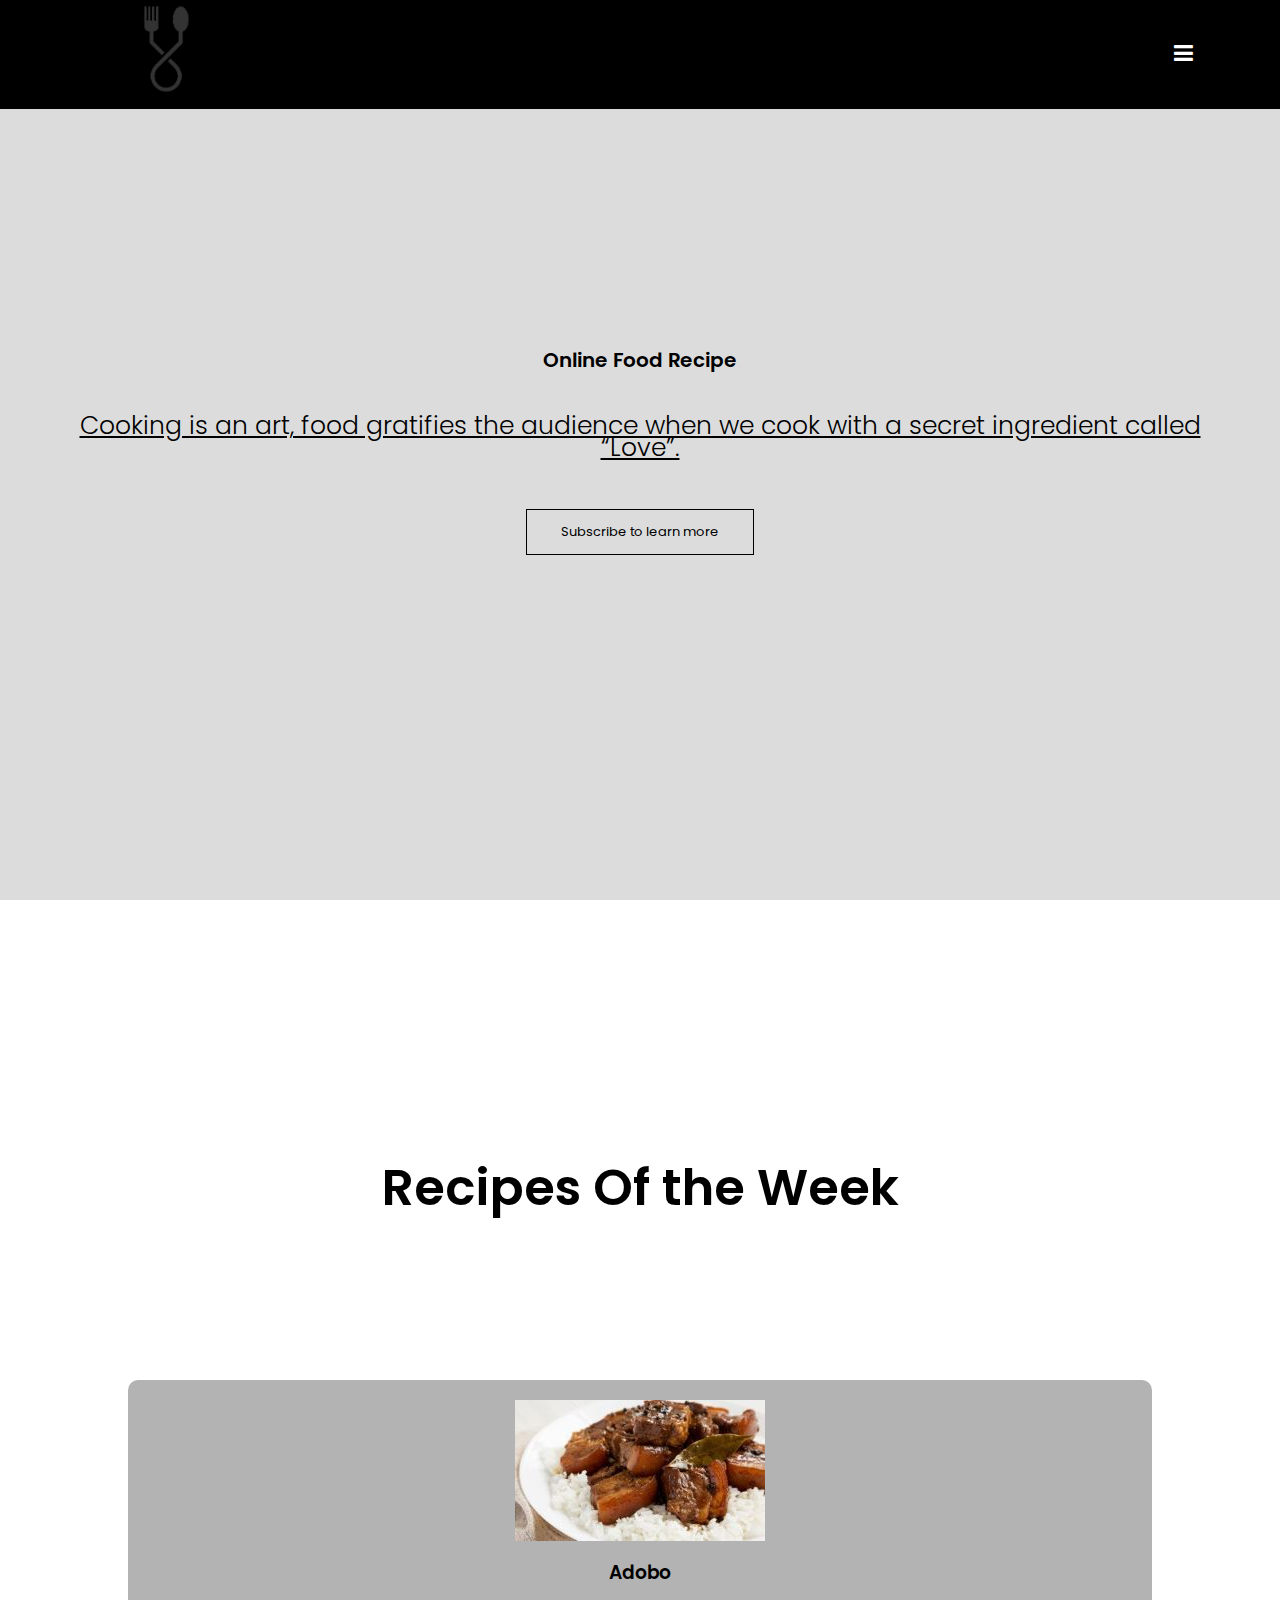
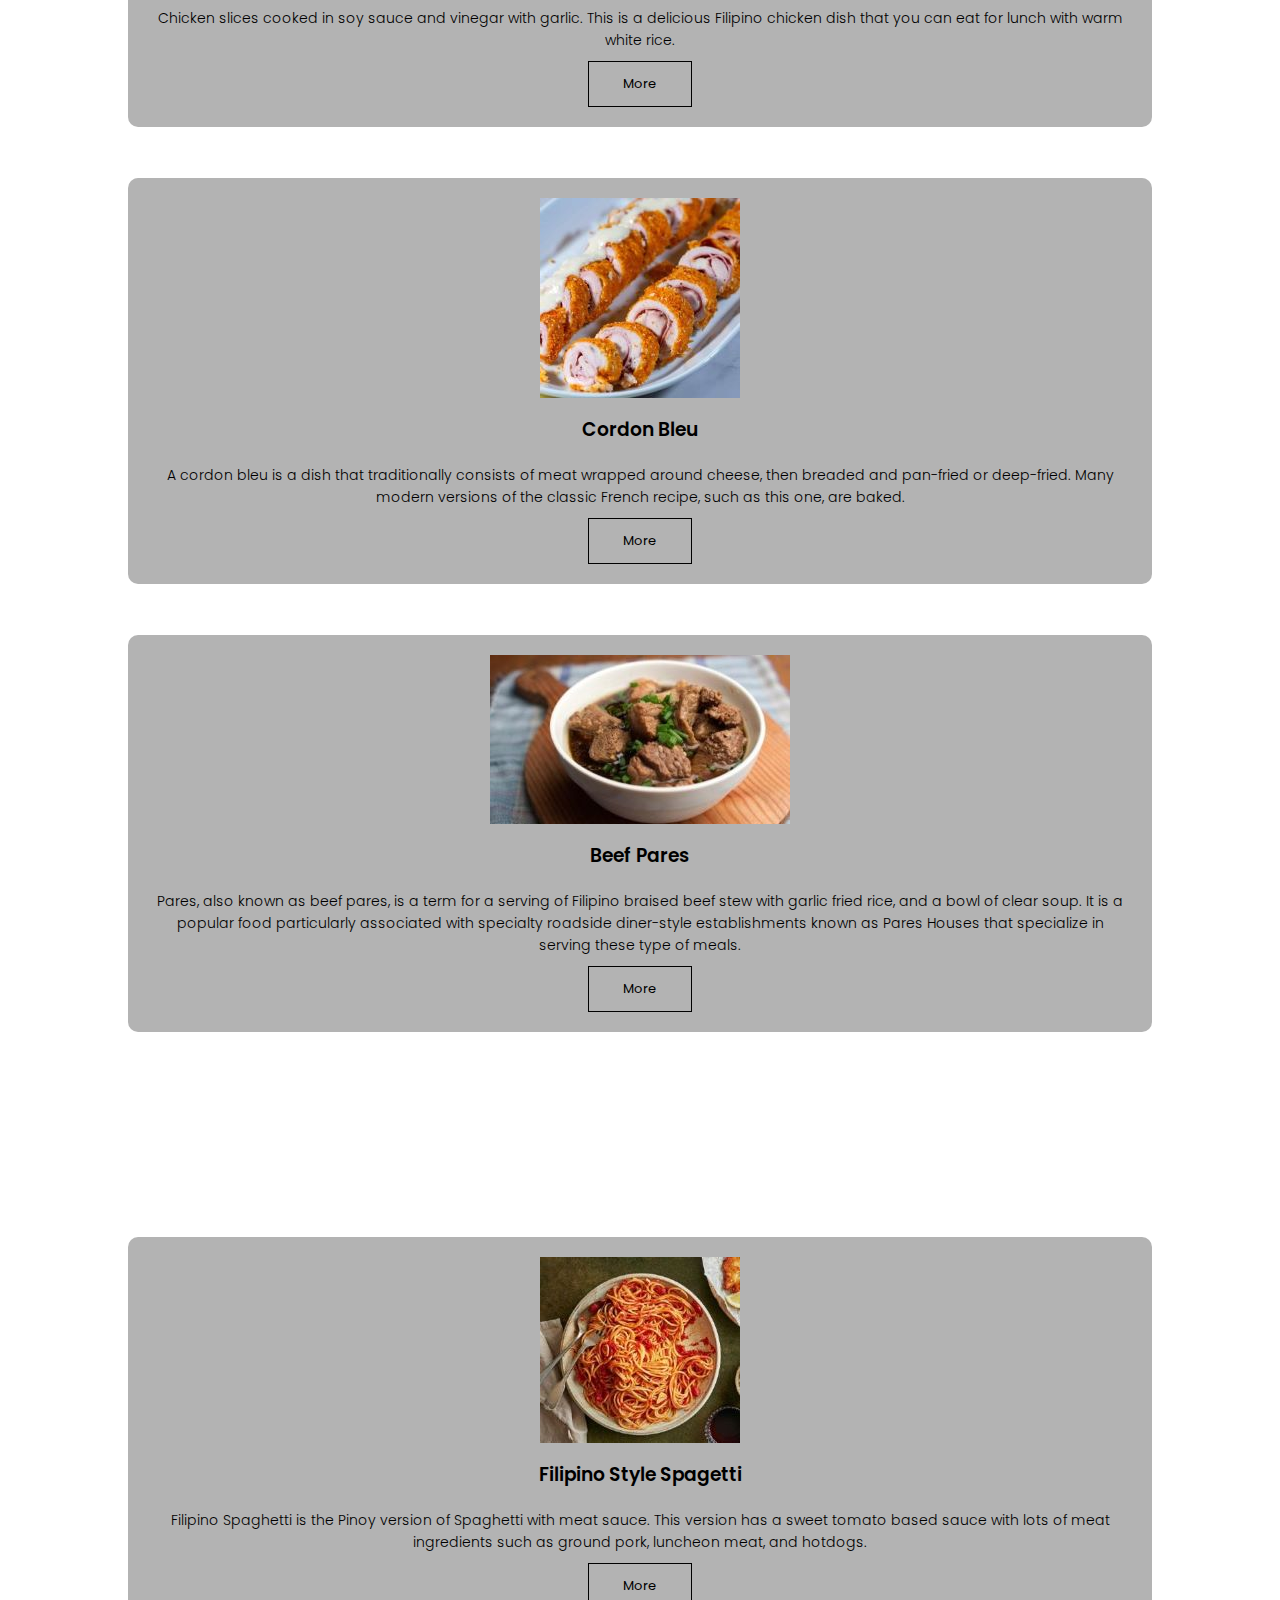
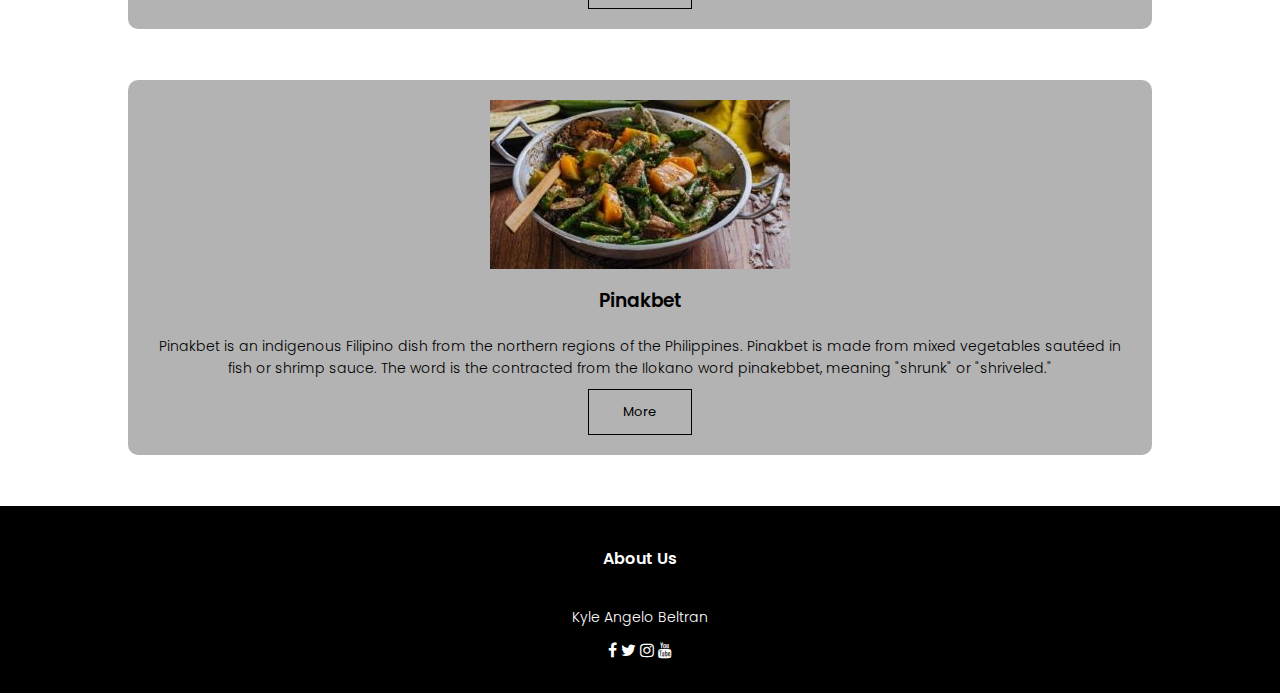
<file: index.html>
<!DOCTYPE html>
<html lang="en">
<head>
   
    <meta name="viewport" content="width=device-width, initial-scale=1.0">
    <title>Kyle Cook Book</title>
    <link rel="stylesheet" href="styles.css">
    <link rel="preconnect" href="https://fonts.googleapis.com">
    <link rel="preconnect" href="https://fonts.gstatic.com" crossorigin>
    <link href="https://fonts.googleapis.com/css2?family=Poppins:wght@300&display=swap" rel="stylesheet">
    <link rel="stylesheet" href="https://stackpath.bootstrapcdn.com/font-awesome/4.7.0/css/font-awesome.min.css">
</head>
<body>
    <section class="header">
        <nav>
            <a href="index.html"><img src="recipelogo.png" alt=""></a>
            <div class="nav-links" id="navLinks">
                <i class="fa fa-times" onclick="hideMenu()"></i>

                <ul>
                    <li><a href="#">Home</a></li>
                    <li><a href="#">About</a></li>
                    <li><a href="#">Categories</a></li>
                    <li><a href="#">Contact</a></li>
                </ul>                
            </div>
            <i class="fa fa-bars" onclick="showMenu()"></i>

        </nav>
        <div class="text-box">
            <h1>Online Food Recipe</h1>
            <p>Cooking is an art, food gratifies the audience when we cook with a secret ingredient called “Love”.
                
                    </p>
            <a href="" class="sub-btn">Subscribe to learn more</a>
        </div>
    </section>

    <!-- FOOD SECTION -->

    <section class="foods">
        <h1>Recipes Of the Week</h1>
       
            <div class="row">   
                <div class="food-col">
                    <img src="adobo.jpg" alt="">
                        <h3>Adobo</h3>
                        <p>
                            Chicken slices cooked in soy sauce and vinegar with garlic. This is a delicious Filipino chicken dish that you can eat for lunch with warm white rice.                        </p>
                        <a href="adobo.html" class="view-btn">More</a>
                </div>
                <div class="food-col">
                    <img src="cordon.jpg" alt="">
                        <h3>Cordon Bleu</h3>
                        <p>
                            A cordon bleu is a dish that traditionally consists of meat wrapped around cheese, then breaded and pan-fried or deep-fried. Many modern versions of the classic French recipe, such as this one, are baked.
                        </p>
                        <a href="cordon.html" class="view-btn">More</a>

                </div>
                <div class="food-col">
                    <img src="pares.jpg" alt="">
                        <h3>Beef Pares</h3>
                        <p>
                            Pares, also known as beef pares, is a term for a serving of Filipino braised beef stew with garlic fried rice, and a bowl of clear soup. It is a popular food particularly associated with specialty roadside diner-style establishments known as Pares Houses that specialize in serving these type of meals.
                        </p>
                        <a href="pares.html" class="view-btn">More</a>

                </div>   
            </div>
            <div class="row2">
                <div class="food-col">
                    <img src="spag.jpg" alt="">
                        <h3>Filipino Style Spagetti</h3>
                        <p>
                            Filipino Spaghetti is the Pinoy version of Spaghetti with meat sauce. This version has a sweet tomato based sauce with lots of meat ingredients such as ground pork, luncheon meat, and hotdogs.
                        </p>
                        <a href="spag.html" class="view-btn">More</a>

                </div>
                <div class="food-col">
                    <img src="pakbet.jpg" alt="">
                        <h3>Pinakbet</h3>
                        <p>
                            Pinakbet is an indigenous Filipino dish from the northern regions of the Philippines. Pinakbet is made from mixed vegetables sautéed in fish or shrimp sauce. The word is the contracted from the Ilokano word pinakebbet, meaning "shrunk" or "shriveled."
                        </p>
                        <a href="pinakbet.html" class="view-btn">More</a>

                </div>
                 
            </div>

    </section>

    <section class="footer">
        <h4>About Us</h4>
        <p>Kyle Angelo Beltran</p>
        <div class="icons icon-color">
                <i class="fa fa-facebook"></i>
                <i class="fa fa-twitter"></i>
                <i class="fa fa-instagram"></i>
                <i class="fa fa-youtube"></i>
        </div>

    </section>




    <script>
        var navLinks = document.getElementById("navLinks");
        function showMenu(){
            navLinks.style.right = "0";
        }
        function hideMenu(){
            navLinks.style.right = "-200px";
        } 
    </script>
</body>
</html>
</file>
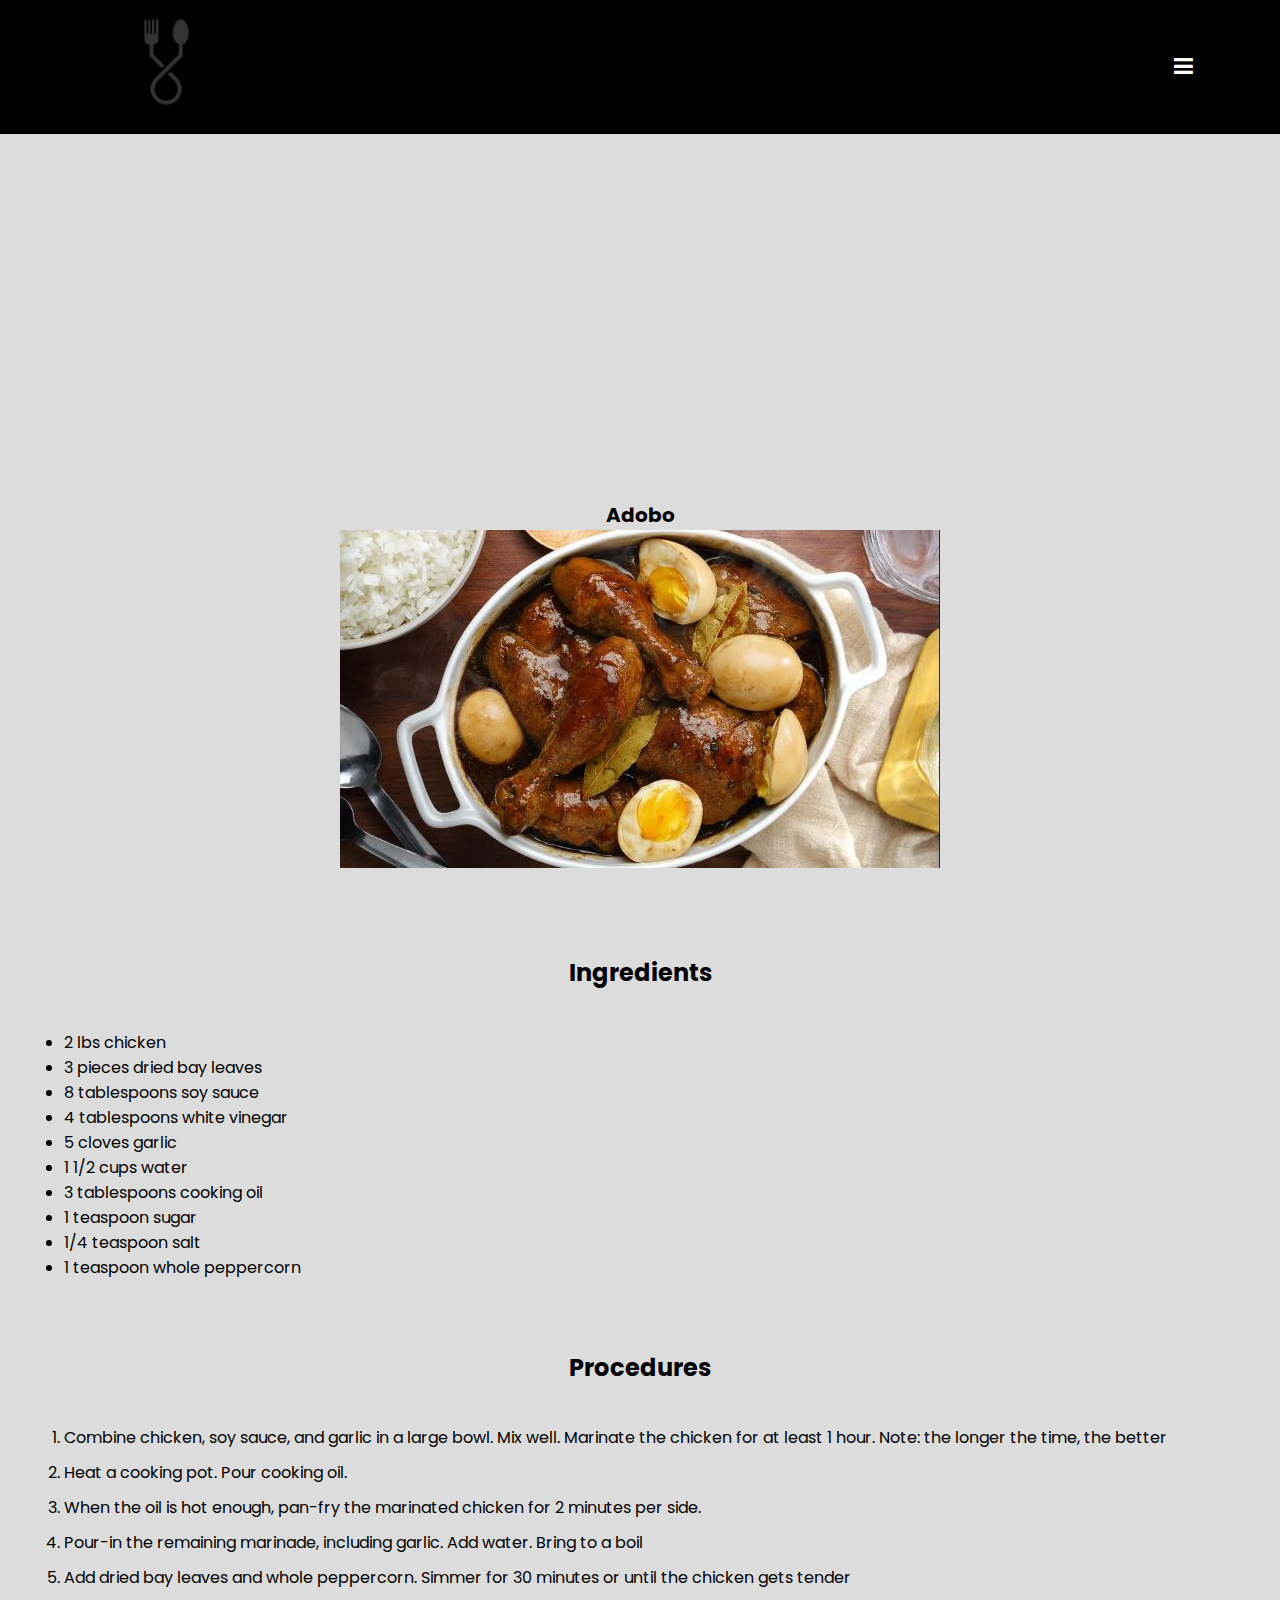
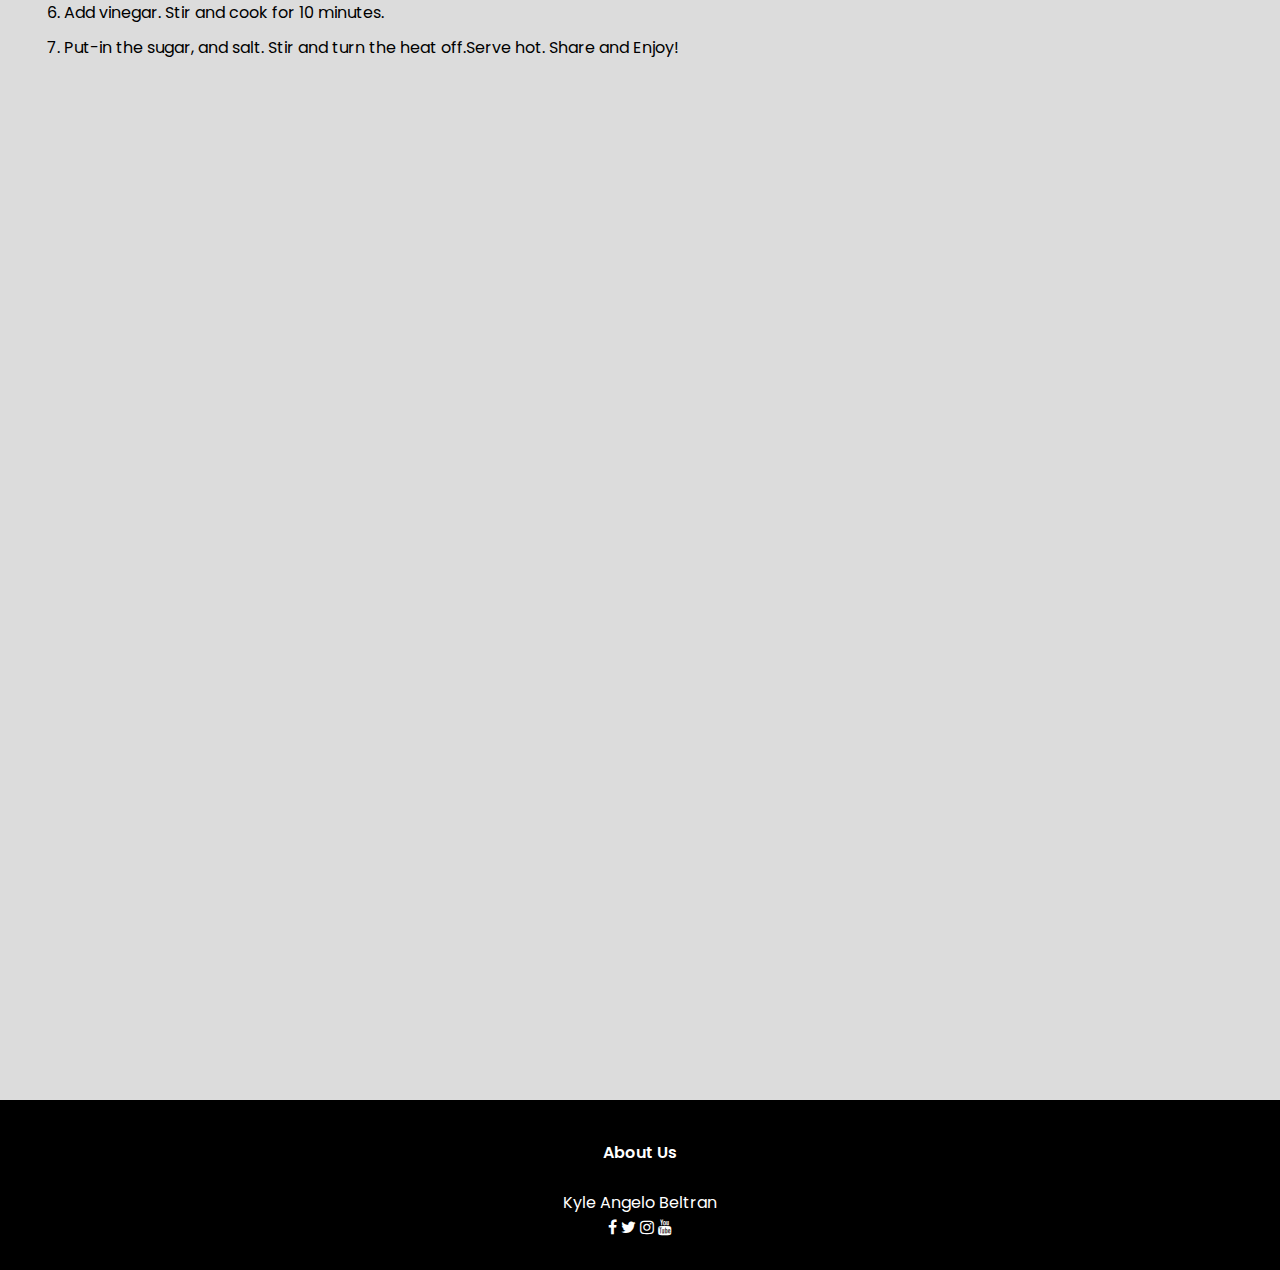
<file: adobo.html>
<!DOCTYPE html>
<html lang="en">
<head>
   
    <meta name="viewport" content="width=device-width, initial-scale=1.0">
    <title>Adobo</title>
    <link rel="stylesheet" href="dish.css">
    <link rel="preconnect" href="https://fonts.googleapis.com">
    <link rel="preconnect" href="https://fonts.gstatic.com" crossorigin>
    <link href="https://fonts.googleapis.com/css2?family=Poppins:wght@300&display=swap" rel="stylesheet">
    <link rel="stylesheet" href="https://stackpath.bootstrapcdn.com/font-awesome/4.7.0/css/font-awesome.min.css">
</head>
<body>
    <section class="header">
        <nav>
            <a href="index.html"><img src="recipelogo.png" alt=""></a>
            <div class="nav-links" id="navLinks">
                <i class="fa fa-times" onclick="hideMenu()"></i>

                <ul>
                    <li><a href="index.html">Home</a></li>
                    <li><a href="#">About</a></li>
                    <li><a href="#">Categories</a></li>
                    <li><a href="#">Contact</a></li>
                </ul>                
            </div>
            <i class="fa fa-bars" onclick="showMenu()"></i>

        </nav>
        <div class="text-box">
            <h1>Adobo</h1>
            <div><img src="adobomain.jpg" alt=""></div>
            <div class="ingredient">
                <h2 class="center-text">Ingredients</h2>
            <p>
                
                    <li> 2 lbs chicken </li>
                    <li> 3 pieces dried bay leaves</li>
                    <li> 8 tablespoons soy sauce</li>
                    <li> 4 tablespoons white vinegar</li>
                    <li> 5 cloves garlic </li>
                    <li> 1 1/2 cups water</li>
                    <li> 3 tablespoons cooking oil</li>
                    <li> 1 teaspoon sugar </li>
                    <li> 1/4 teaspoon salt</li>
                    <li> 1 teaspoon whole peppercorn</li>
            </p>
            </div>
           <div class="procedure">
            <h2 class="center-text">Procedures</h2>
            
                <ol>
                    <li>Combine chicken, soy sauce, and garlic in a large bowl. Mix well. Marinate the chicken for at least 1 hour. Note: the longer the time, the better</li>
                    <li>Heat a cooking pot. Pour cooking oil.</li>
                    <li>When the oil is hot enough, pan-fry the marinated chicken for 2 minutes per side.</li>
                    <li>Pour-in the remaining marinade, including garlic. Add water. Bring to a boil                    </li>
                    <li>Add dried bay leaves and whole peppercorn. Simmer for 30 minutes or until the chicken gets tender</li>
                    <li>Add vinegar. Stir and cook for 10 minutes.</li>
                    <li>Put-in the sugar, and salt. Stir and turn the heat off.Serve hot. Share and Enjoy!                    </li>
                </ol> 
            
           </div>
        
        </div>
    </section>
    <section class="footer">
        <h4>About Us</h4>
        <p>Kyle Angelo Beltran</p>
        <div class="icons icon-color">
                <i class="fa fa-facebook"></i>
                <i class="fa fa-twitter"></i>
                <i class="fa fa-instagram"></i>
                <i class="fa fa-youtube"></i>
        </div>

    </section>
    <script>
        var navLinks = document.getElementById("navLinks");
        function showMenu(){
            navLinks.style.right = "0";
        }
        function hideMenu(){
            navLinks.style.right = "-200px";
        } 
    </script>
</body>
</html>
</file>
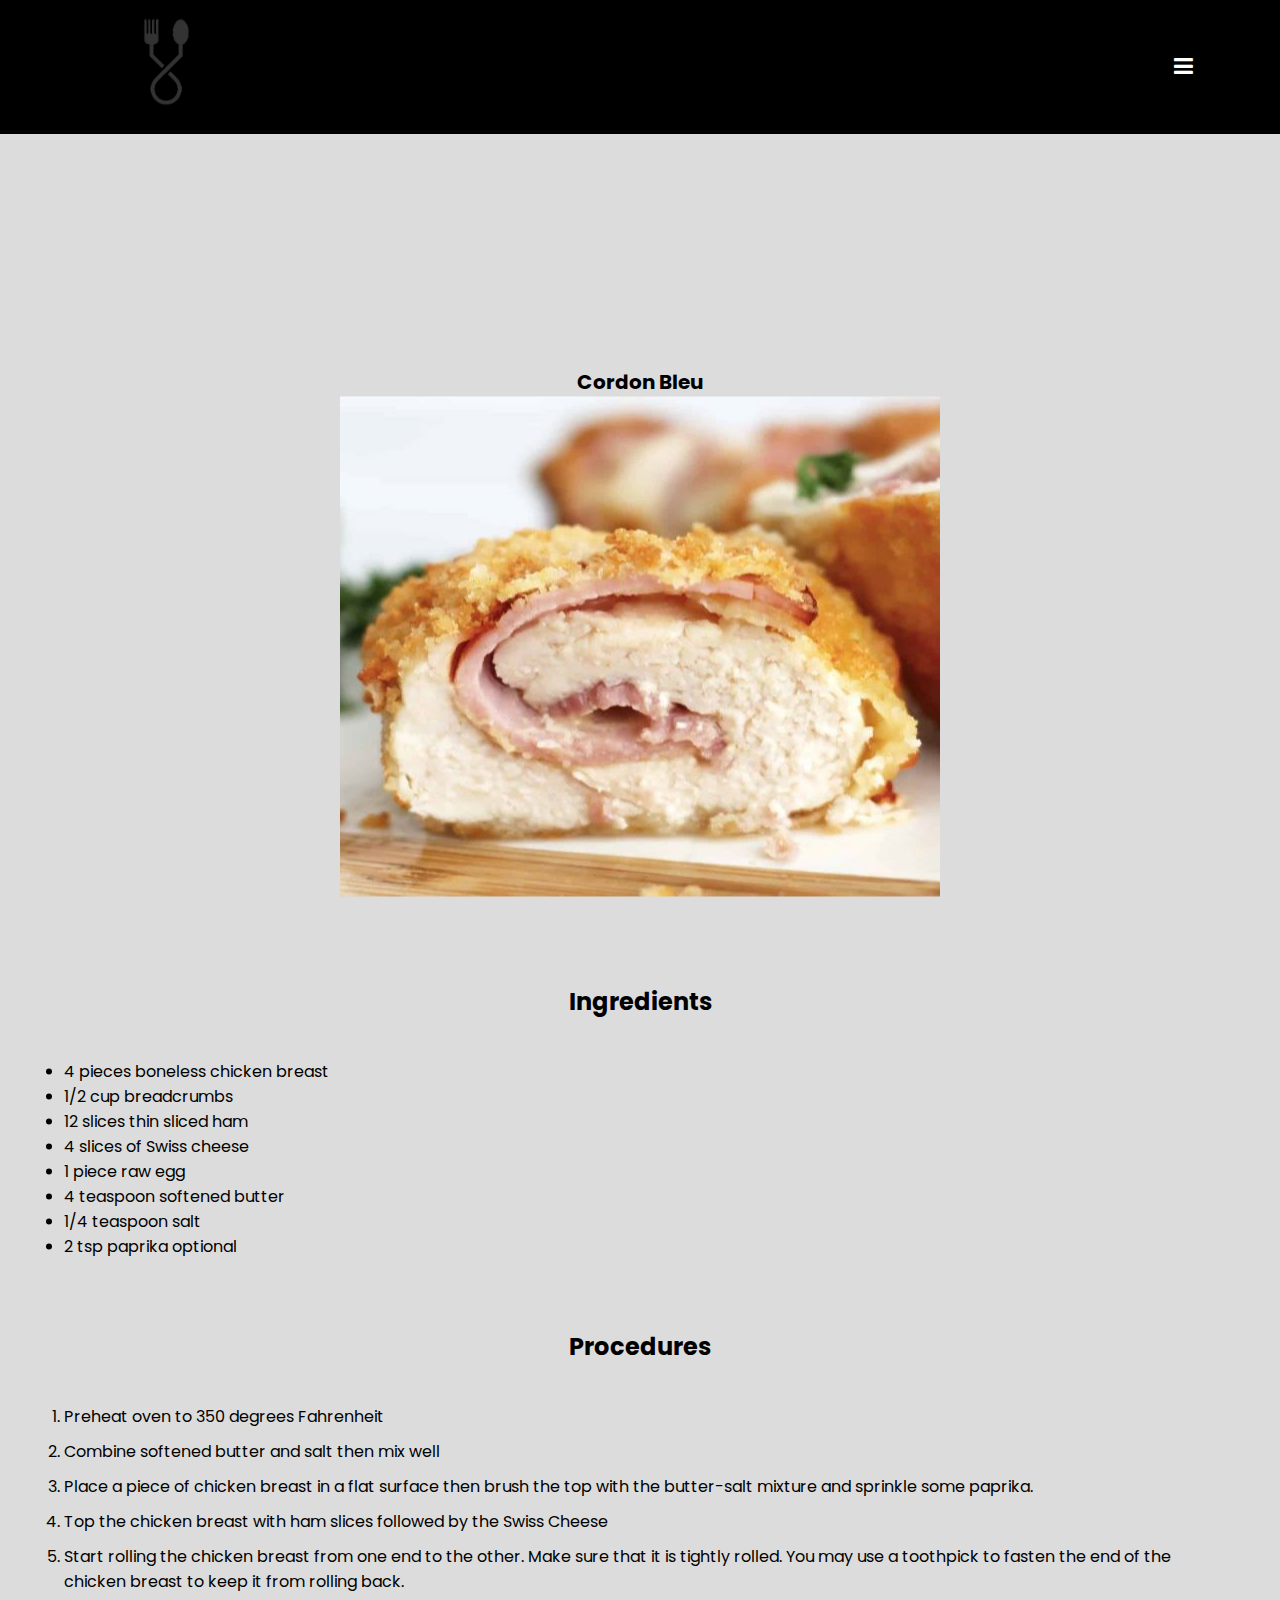
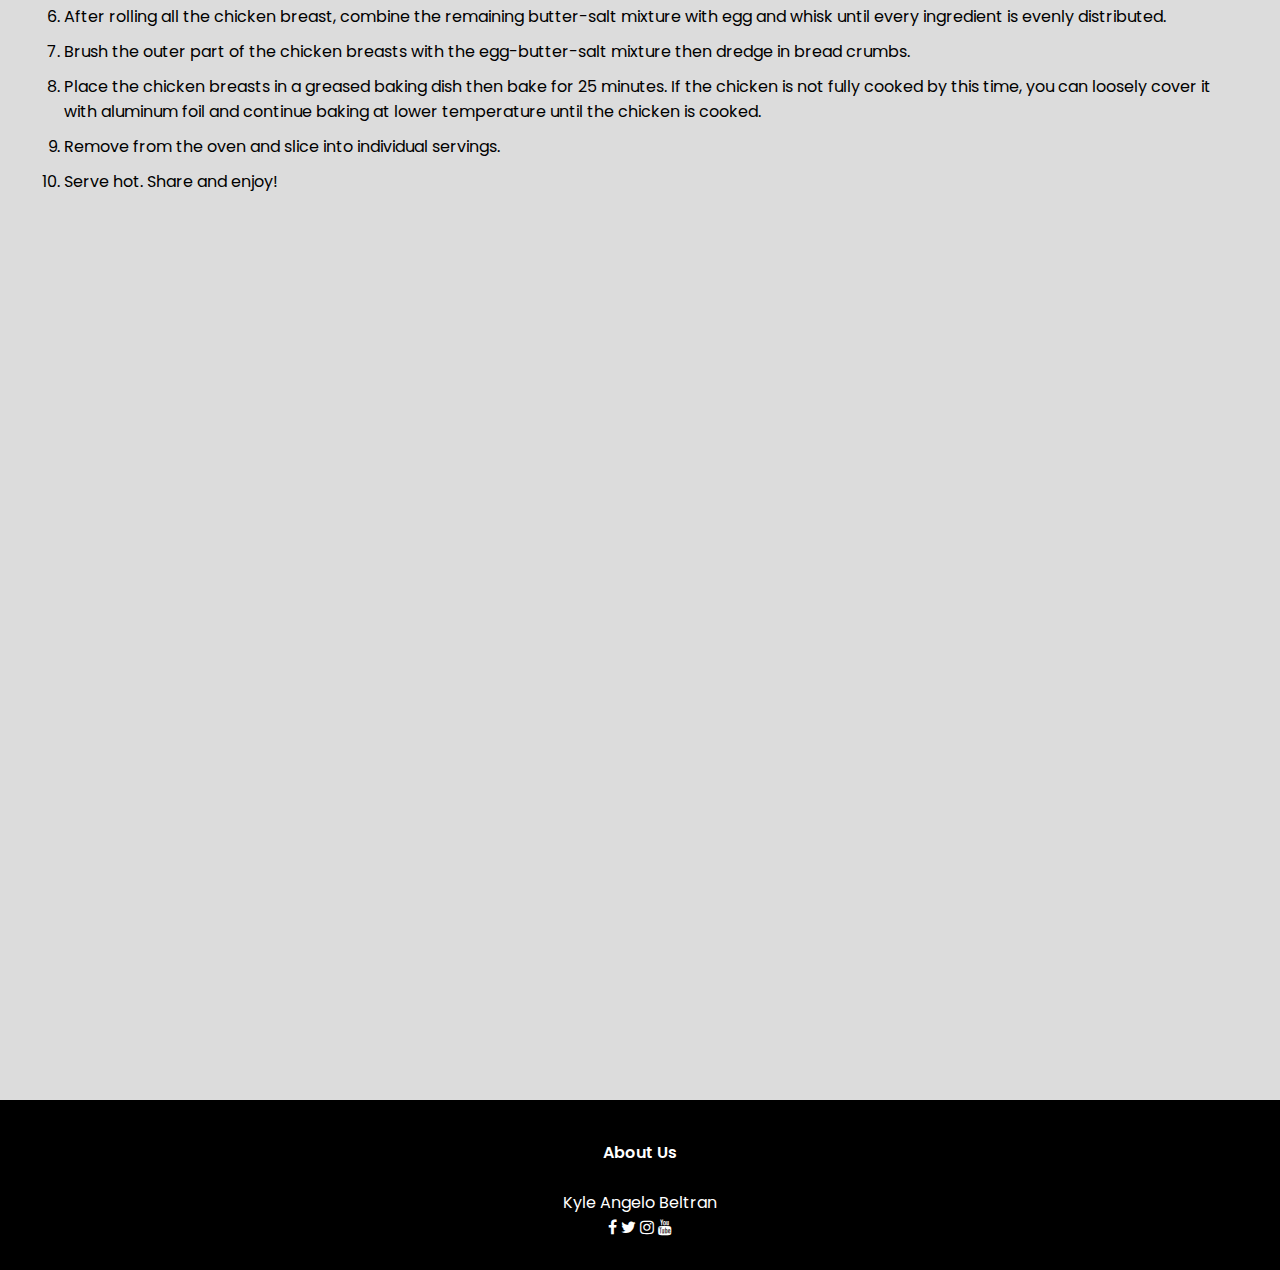
<file: cordon.html>
<!DOCTYPE html>
<html lang="en">
<head>
   
    <meta name="viewport" content="width=device-width, initial-scale=1.0">
    <title>Cordon bleu</title>
    <link rel="stylesheet" href="dish.css">
    <link rel="preconnect" href="https://fonts.googleapis.com">
    <link rel="preconnect" href="https://fonts.gstatic.com" crossorigin>
    <link href="https://fonts.googleapis.com/css2?family=Poppins:wght@300&display=swap" rel="stylesheet">
    <link rel="stylesheet" href="https://stackpath.bootstrapcdn.com/font-awesome/4.7.0/css/font-awesome.min.css">
</head>
<body>
    <section class="header">
        <nav>
            <a href="index.html"><img src="recipelogo.png" alt=""></a>
            <div class="nav-links" id="navLinks">
                <i class="fa fa-times" onclick="hideMenu()"></i>

                <ul>
                    <li><a href="index.html">Home</a></li>
                    <li><a href="#">About</a></li>
                    <li><a href="#">Categories</a></li>
                    <li><a href="#">Contact</a></li>
                </ul>                
            </div>
            <i class="fa fa-bars" onclick="showMenu()"></i>

        </nav>
        <div class="text-box">
            <h1>Cordon Bleu</h1>
            <div><img src="cordonmain.jpg" alt="NULL"/></div>
            <div class="ingredient">
                <h2 class="center-text">Ingredients</h2>
            <p>
                
                    <li> 4 pieces boneless chicken breast</li>
                    <li> 1/2 cup breadcrumbs</li>
                    <li> 12 slices thin sliced ham</li>
                    <li> 4 slices of Swiss cheese</li>
                    <li> 1 piece raw egg </li>
                    <li> 4 teaspoon softened butter</li>
                    <li> 1/4 teaspoon salt</li>
                    <li> 2 tsp paprika optional </li>
                    
            </p>
            </div>
           <div class="procedure">
            <h2 class="center-text">Procedures</h2>
            
                <ol>
                    <li>Preheat oven to 350 degrees Fahrenheit</li>
                    <li>Combine softened butter and salt then mix well</li>
                    <li>Place a piece of chicken breast in a flat surface then brush the top with the butter-salt mixture and sprinkle some paprika.</li>
                    <li>Top the chicken breast with ham slices followed by the Swiss Cheese</li>
                    <li>Start rolling the chicken breast from one end to the other. Make sure that it is tightly rolled. You may use a toothpick to fasten the end of the chicken breast to keep it from rolling back.</li>
                    <li>After rolling all the chicken breast, combine the remaining butter-salt mixture with egg and whisk until every ingredient is evenly distributed.</li>
                    <li>Brush the outer part of the chicken breasts with the egg-butter-salt mixture then dredge in bread crumbs.</li>
                    <li>Place the chicken breasts in a greased baking dish then bake for 25 minutes. If the chicken is not fully cooked by this time, you can loosely cover it with aluminum foil and continue baking at lower temperature until the chicken is cooked.</li>
                    <li>Remove from the oven and slice into individual servings.</li>
                    <li>Serve hot. Share and enjoy!</li>
                </ol> 
            
           </div>
        
        </div>
    </section>
    <section class="footer">
        <h4>About Us</h4>
        <p>Kyle Angelo Beltran</p>
        <div class="icons icon-color">
                <i class="fa fa-facebook"></i>
                <i class="fa fa-twitter"></i>
                <i class="fa fa-instagram"></i>
                <i class="fa fa-youtube"></i>
        </div>

    </section>
    <script>
        var navLinks = document.getElementById("navLinks");
        function showMenu(){
            navLinks.style.right = "0";
        }
        function hideMenu(){
            navLinks.style.right = "-200px";
        } 
    </script>
</body>
</html>
</file>
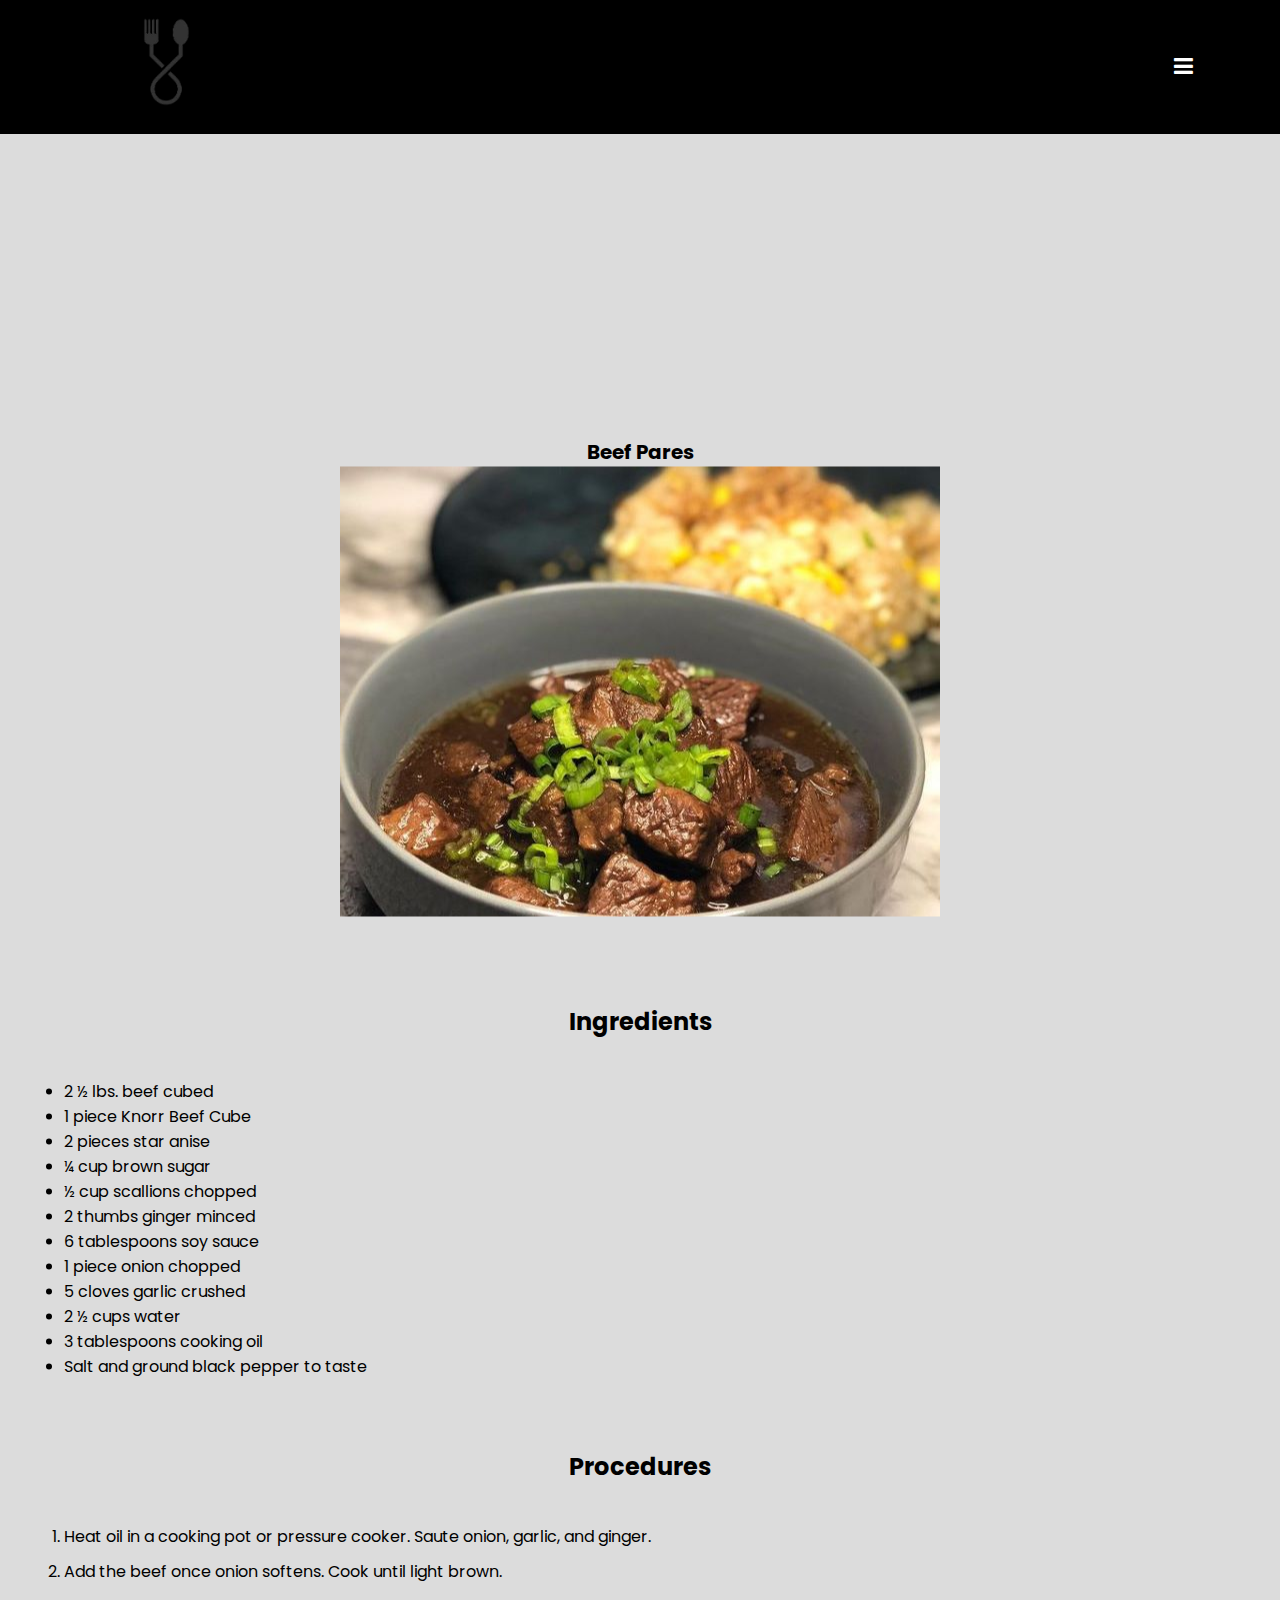
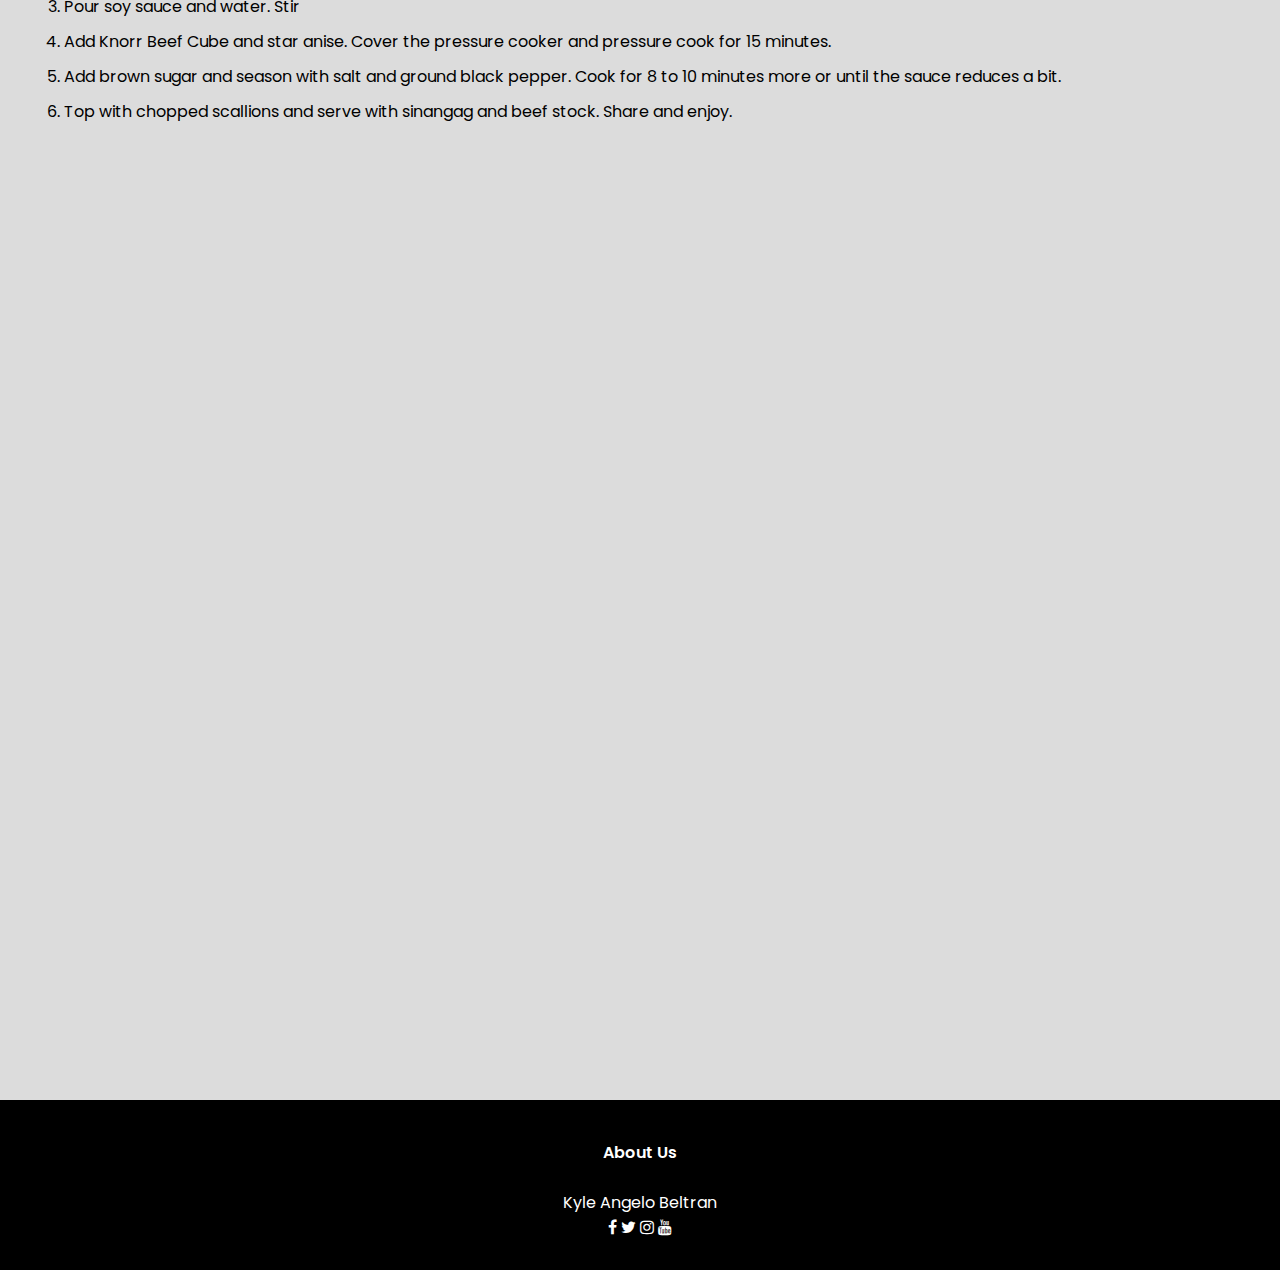
<file: pares.html>
<!DOCTYPE html>
<html lang="en">
<head>
   
    <meta name="viewport" content="width=device-width, initial-scale=1.0">
    <title>Beef Pares</title>
    <link rel="stylesheet" href="dish.css">
    <link rel="preconnect" href="https://fonts.googleapis.com">
    <link rel="preconnect" href="https://fonts.gstatic.com" crossorigin>
    <link href="https://fonts.googleapis.com/css2?family=Poppins:wght@300&display=swap" rel="stylesheet">
    <link rel="stylesheet" href="https://stackpath.bootstrapcdn.com/font-awesome/4.7.0/css/font-awesome.min.css">
</head>
<body>
    <section class="header">
        <nav>
            <a href="index.html"><img src="recipelogo.png" alt=""></a>
            <div class="nav-links" id="navLinks">
                <i class="fa fa-times" onclick="hideMenu()"></i>

                <ul>
                    <li><a href="index.html">Home</a></li>
                    <li><a href="#">About</a></li>
                    <li><a href="#">Categories</a></li>
                    <li><a href="#">Contact</a></li>
                </ul>                
            </div>
            <i class="fa fa-bars" onclick="showMenu()"></i>

        </nav>
        <div class="text-box">
            <h1>Beef Pares</h1>
            <div><img src="paresmain.jpg" alt="NULL"/></div>
            <div class="ingredient">
                <h2 class="center-text">Ingredients</h2>
            <p>
                
                    <li>2 ½ lbs. beef cubed</li>
                    <li>1 piece Knorr Beef Cube</li>
                    <li>2 pieces star anise</li>
                    <li>¼ cup brown sugar</li>
                    <li>½ cup scallions chopped</li>
                    <li>2 thumbs ginger minced</li>
                    <li>6 tablespoons soy sauce</li>
                    <li>1 piece onion chopped</li>
                    <li>5 cloves garlic crushed</li>
                    <li>2 ½ cups water</li>
                    <li>3 tablespoons cooking oil</li>
                    <li>Salt and ground black pepper to taste</li>
                    
                    
            </p>
            </div>
           <div class="procedure">
            <h2 class="center-text">Procedures</h2>
            
                <ol>
                   <li>Heat oil in a cooking pot or pressure cooker. Saute onion, garlic, and ginger.</li>
                   <li>Add the beef once onion softens. Cook until light brown.</li>
                   <li>Pour soy sauce and water. Stir</li>
                   <li>Add Knorr Beef Cube and star anise. Cover the pressure cooker and pressure cook for 15 minutes.</li>
                   <li>Add brown sugar and season with salt and ground black pepper. Cook for 8 to 10 minutes more or until the sauce reduces a bit.</li>
                   <li>Top with chopped scallions and serve with sinangag and beef stock. Share and enjoy.</li>
                </ol> 
            
           </div>
        
        </div>
    </section>
    <section class="footer">
        <h4>About Us</h4>
        <p>Kyle Angelo Beltran</p>
        <div class="icons icon-color">
                <i class="fa fa-facebook"></i>
                <i class="fa fa-twitter"></i>
                <i class="fa fa-instagram"></i>
                <i class="fa fa-youtube"></i>
        </div>

    </section>
    <script>
        var navLinks = document.getElementById("navLinks");
        function showMenu(){
            navLinks.style.right = "0";
        }
        function hideMenu(){
            navLinks.style.right = "-200px";
        } 
    </script>
</body>
</html>
</file>
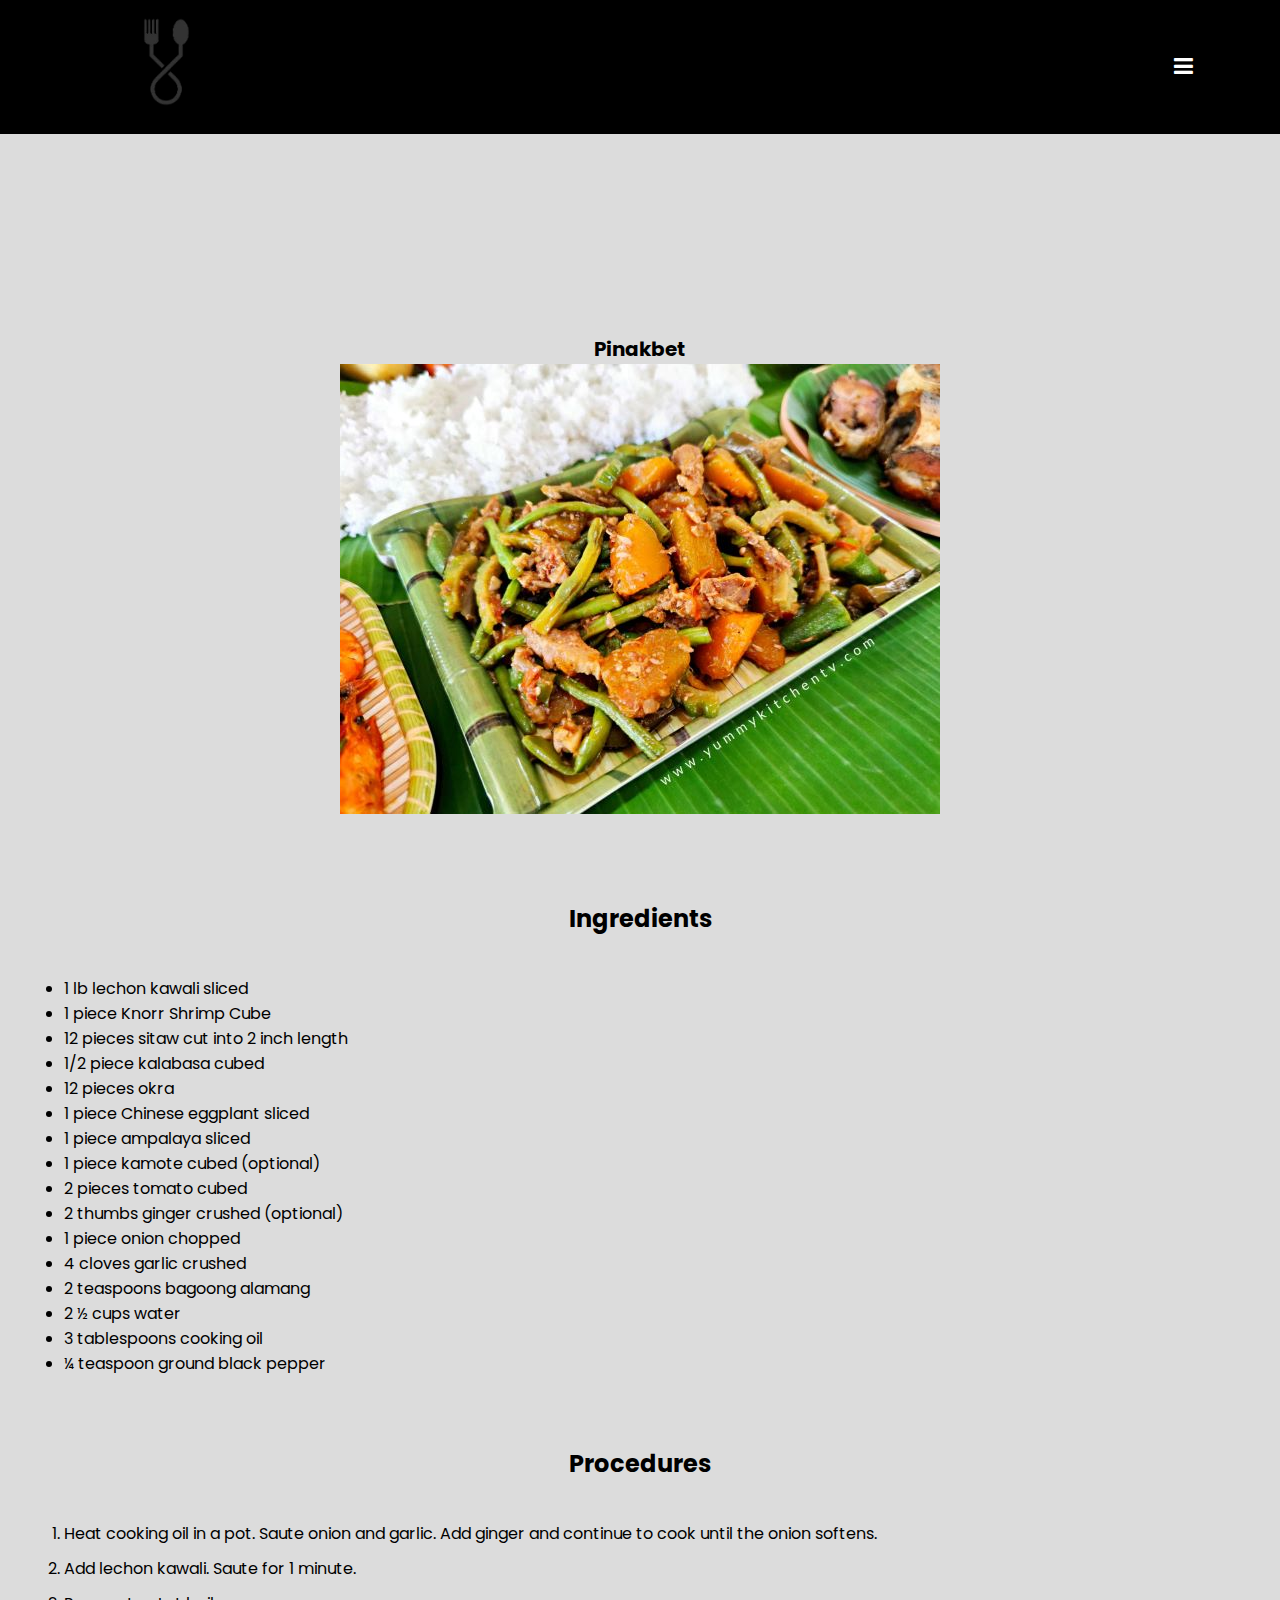
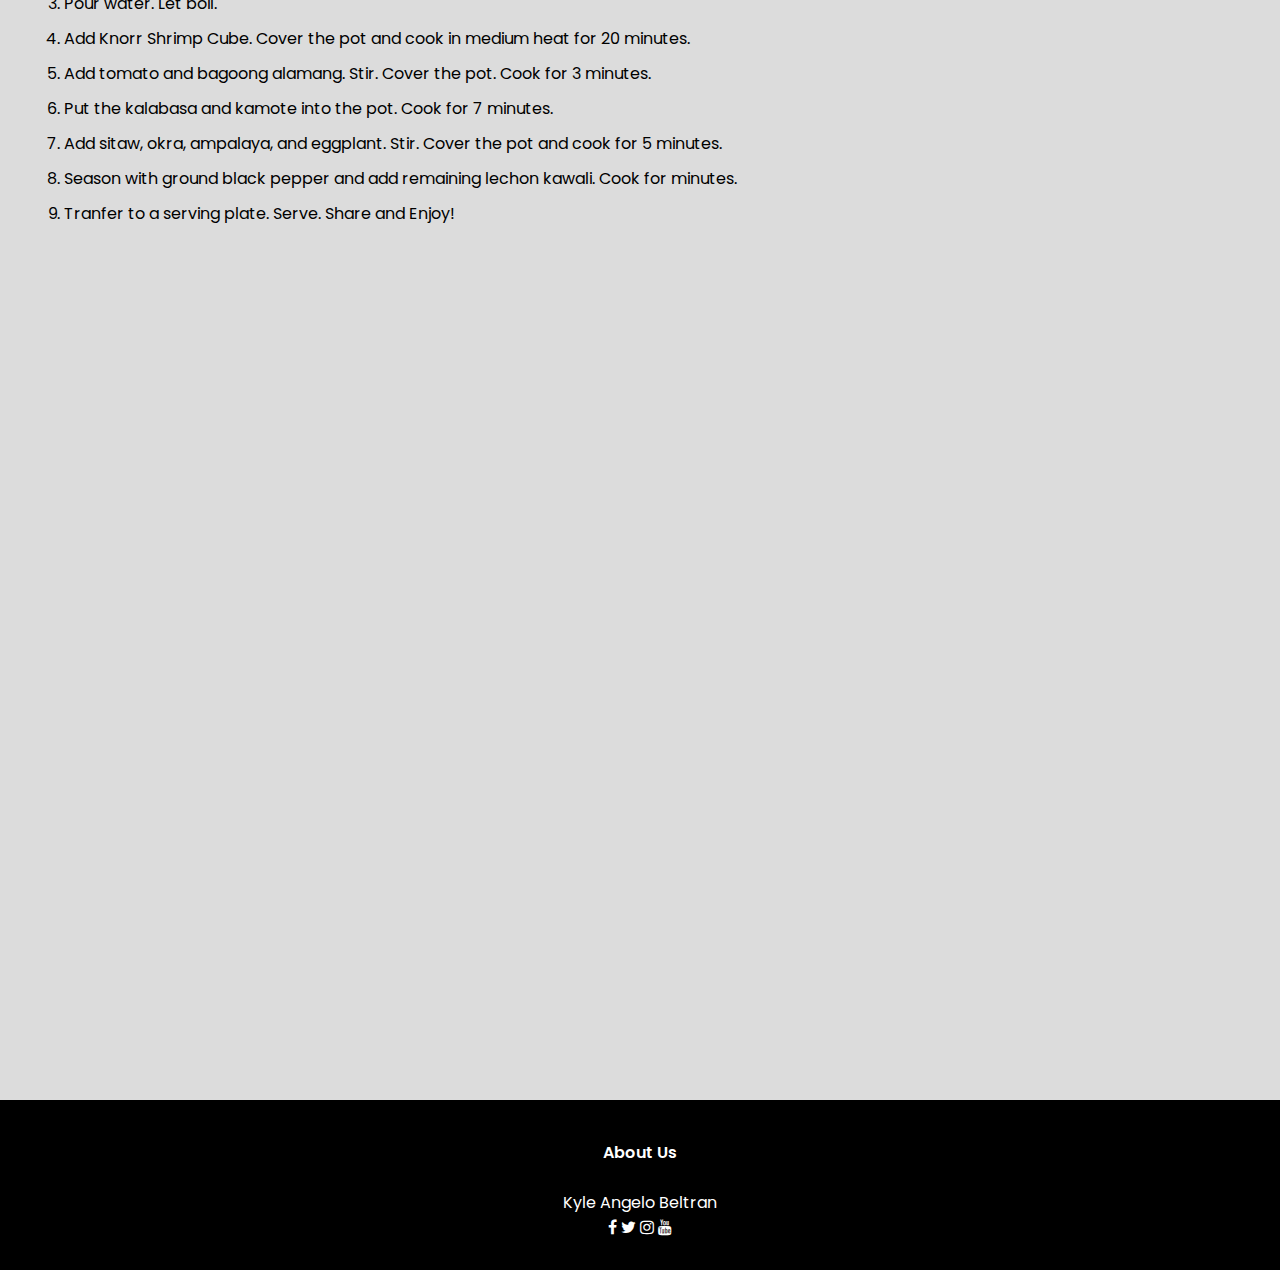
<file: pinakbet.html>
<!DOCTYPE html>
<html lang="en">
<head>
   
    <meta name="viewport" content="width=device-width, initial-scale=1.0">
    <title>Pinakbet</title>
    <link rel="stylesheet" href="dish.css">
    <link rel="preconnect" href="https://fonts.googleapis.com">
    <link rel="preconnect" href="https://fonts.gstatic.com" crossorigin>
    <link href="https://fonts.googleapis.com/css2?family=Poppins:wght@300&display=swap" rel="stylesheet">
    <link rel="stylesheet" href="https://stackpath.bootstrapcdn.com/font-awesome/4.7.0/css/font-awesome.min.css">
</head>
<body>
    <section class="header">
        <nav>
            <a href="index.html"><img src="recipelogo.png" alt=""></a>
            <div class="nav-links" id="navLinks">
                <i class="fa fa-times" onclick="hideMenu()"></i>

                <ul>
                    <li><a href="index.html">Home</a></li>
                    <li><a href="#">About</a></li>
                    <li><a href="#">Categories</a></li>
                    <li><a href="#">Contact</a></li>
                </ul>                
            </div>
            <i class="fa fa-bars" onclick="showMenu()"></i>

        </nav>
        <div class="text-box">
            <h1>Pinakbet</h1>
            <div><img src="pakbetmain.jpg" alt="NULL"/></div>
            <div class="ingredient">
                <h2 class="center-text">Ingredients</h2>
            <p>
                
                    <li>1 lb lechon kawali sliced</li>
                    <li>1 piece Knorr Shrimp Cube</li>
                    <li>12 pieces sitaw cut into 2 inch length</li>
                    <li>1/2 piece kalabasa cubed</li>
                    <li>12 pieces okra</li>
                    <li>1 piece Chinese eggplant sliced</li>
                    <li>1 piece ampalaya sliced</li>
                    <li>1 piece kamote cubed (optional)</li>
                    <li>2 pieces tomato cubed</li>
                    <li>2 thumbs ginger crushed (optional)</li>
                    <li>1 piece onion chopped</li>
                    <li>4 cloves garlic crushed</li>
                    <li>2 teaspoons bagoong alamang</li>
                    <li>2 ½ cups water</li>
                    <li>3 tablespoons cooking oil</li>
                    <li>¼ teaspoon ground black pepper</li>
                    
                    
                    
            </p>
            </div>
           <div class="procedure">
            <h2 class="center-text">Procedures</h2>
            
                <ol>
                  <li>Heat cooking oil in a pot. Saute onion and garlic. Add ginger and continue to cook until the onion softens.</li>
                  <li>Add lechon kawali. Saute for 1 minute.</li>
                  <li>Pour water. Let boil.</li>
                  <li>Add Knorr Shrimp Cube. Cover the pot and cook in medium heat for 20 minutes.</li>
                  <li>Add tomato and bagoong alamang. Stir. Cover the pot. Cook for 3 minutes.</li>
                  <li>Put the kalabasa and kamote into the pot. Cook for 7 minutes.</li>
                  <li>Add sitaw, okra, ampalaya, and eggplant. Stir. Cover the pot and cook for 5 minutes.</li>
                  <li>Season with ground black pepper and add remaining lechon kawali. Cook for minutes.</li>
                  <li>Tranfer to a serving plate. Serve. Share and Enjoy!</li>
                </ol> 
            
           </div>
        
        </div>
    </section>
    <section class="footer">
        <h4>About Us</h4>
        <p>Kyle Angelo Beltran</p>
        <div class="icons icon-color">
                <i class="fa fa-facebook"></i>
                <i class="fa fa-twitter"></i>
                <i class="fa fa-instagram"></i>
                <i class="fa fa-youtube"></i>
        </div>

    </section>
    <script>
        var navLinks = document.getElementById("navLinks");
        function showMenu(){
            navLinks.style.right = "0";
        }
        function hideMenu(){
            navLinks.style.right = "-200px";
        } 
    </script>
</body>
</html>
</file>
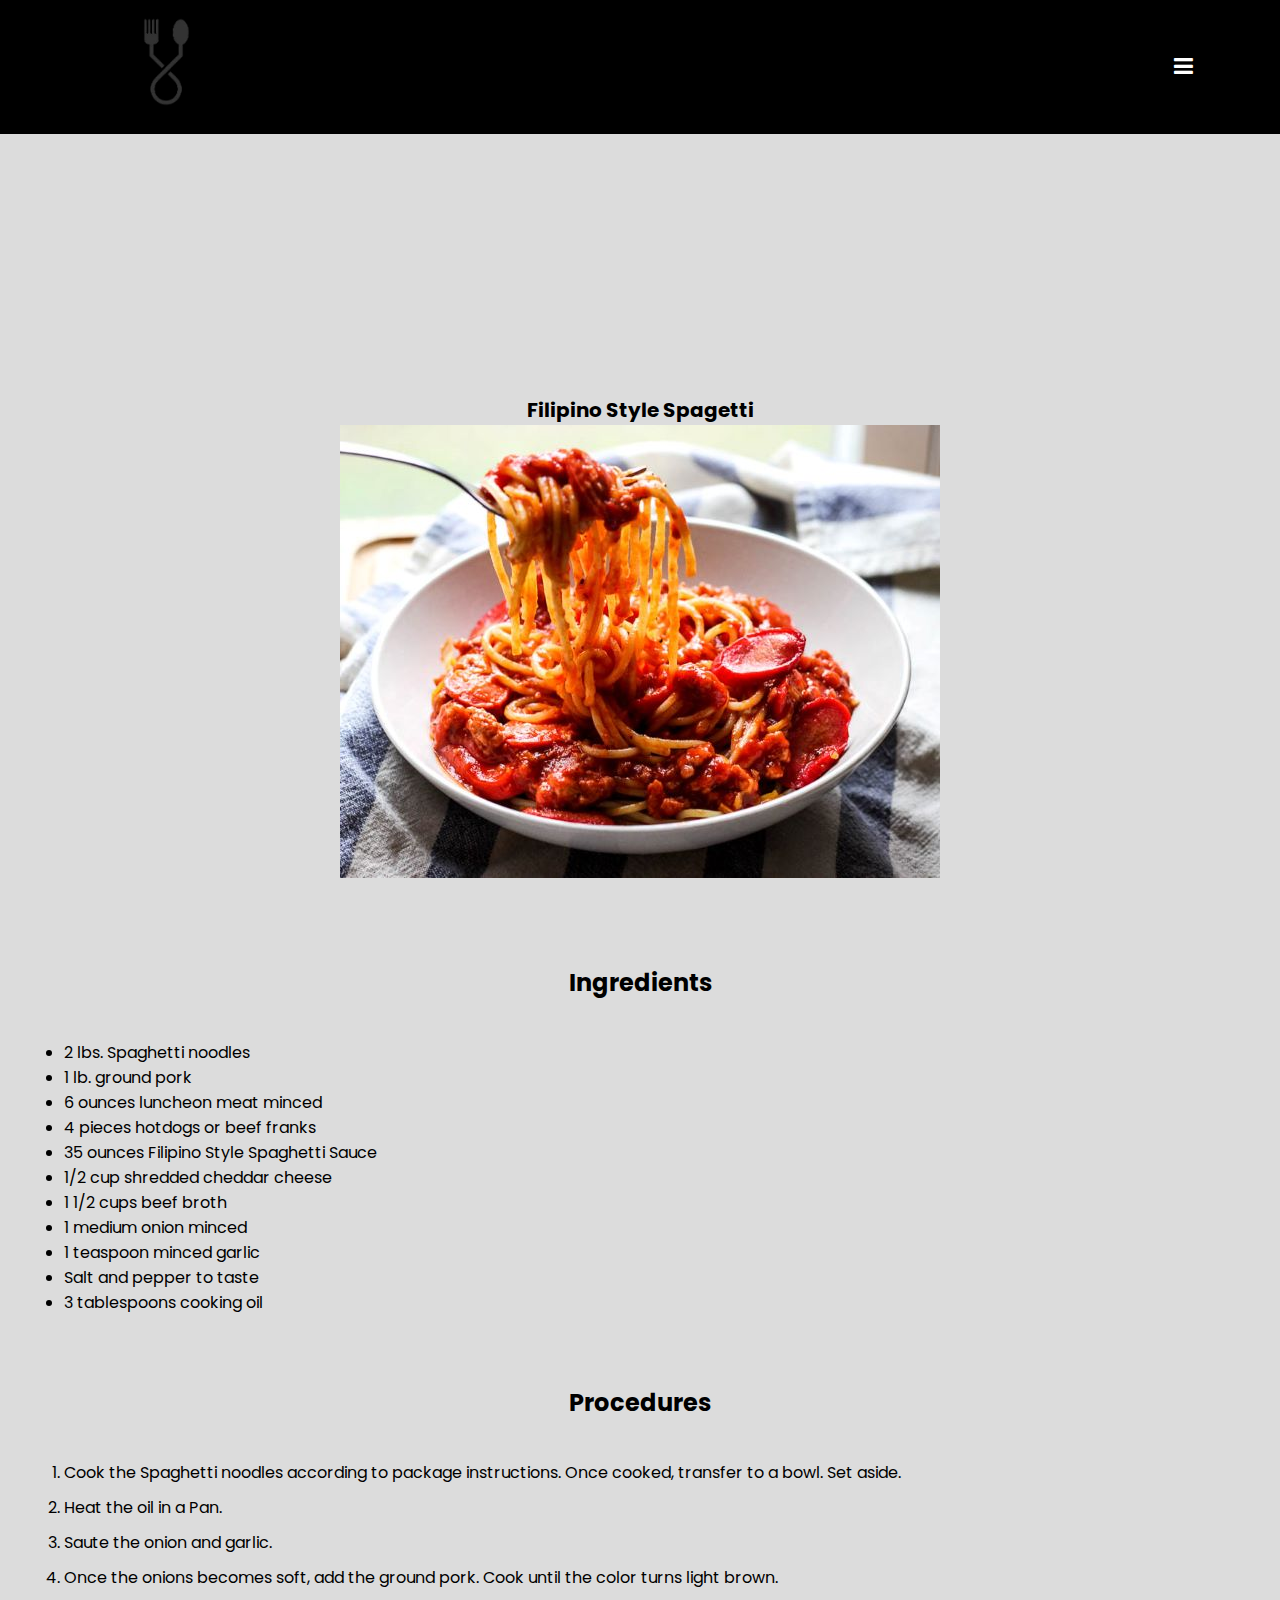
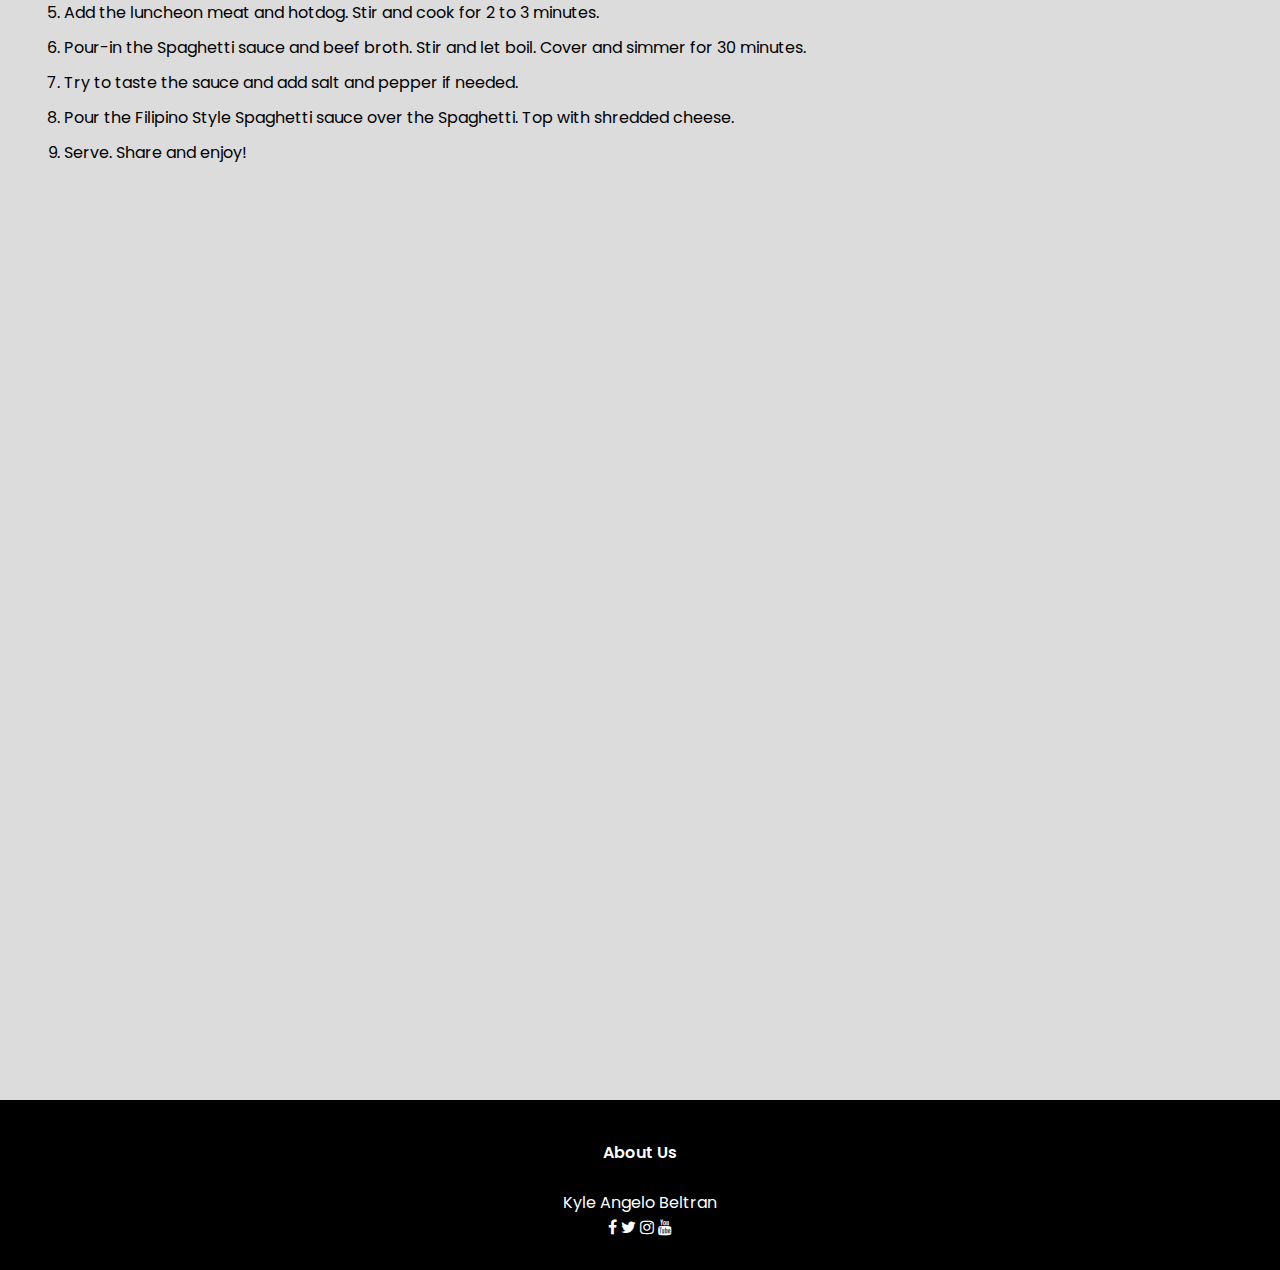
<file: spag.html>
<!DOCTYPE html>
<html lang="en">
<head>
   
    <meta name="viewport" content="width=device-width, initial-scale=1.0">
    <title>Filipino Style Spagetti</title>
    <link rel="stylesheet" href="dish.css">
    <link rel="preconnect" href="https://fonts.googleapis.com">
    <link rel="preconnect" href="https://fonts.gstatic.com" crossorigin>
    <link href="https://fonts.googleapis.com/css2?family=Poppins:wght@300&display=swap" rel="stylesheet">
    <link rel="stylesheet" href="https://stackpath.bootstrapcdn.com/font-awesome/4.7.0/css/font-awesome.min.css">
</head>
<body>
    <section class="header">
        <nav>
            <a href="index.html"><img src="recipelogo.png" alt=""></a>
            <div class="nav-links" id="navLinks">
                <i class="fa fa-times" onclick="hideMenu()"></i>

                <ul>
                    <li><a href="index.html">Home</a></li>
                    <li><a href="#">About</a></li>
                    <li><a href="#">Categories</a></li>
                    <li><a href="#">Contact</a></li>
                </ul>                
            </div>
            <i class="fa fa-bars" onclick="showMenu()"></i>

        </nav>
        <div class="text-box">
            <h1>Filipino Style Spagetti</h1>
            <div><img src="spagmain.jpg" alt="NULL"/></div>
            <div class="ingredient">
                <h2 class="center-text">Ingredients</h2>
            <p>
                
                    <li>2 lbs. Spaghetti noodles</li>
                    <li>1 lb. ground pork</li>
                    <li>6 ounces luncheon meat minced</li>
                    <li>4 pieces hotdogs or beef franks</li>
                    <li>35 ounces Filipino Style Spaghetti Sauce</li>
                    <li>1/2 cup shredded cheddar cheese</li>
                    <li>1 1/2 cups beef broth</li>
                    <li>1 medium onion minced</li>
                    <li>1 teaspoon minced garlic</li>
                    <li>Salt and pepper to taste</li>
                    <li>3 tablespoons cooking oil</li>
                    
                    
                    
            </p>
            </div>
           <div class="procedure">
            <h2 class="center-text">Procedures</h2>
            
                <ol>
                   <li>Cook the Spaghetti noodles according to package instructions. Once cooked, transfer to a bowl. Set aside.</li>
                   <li>Heat the oil in a Pan.</li>
                   <li>Saute the onion and garlic.</li>
                   <li>Once the onions becomes soft, add the ground pork. Cook until the color turns light brown.</li>
                   <li>Add the luncheon meat and hotdog. Stir and cook for 2 to 3 minutes.</li>
                   <li>Pour-in the Spaghetti sauce and beef broth. Stir and let boil. Cover and simmer for 30 minutes.</li>
                   <li>Try to taste the sauce and add salt and pepper if needed.</li>
                   <li>Pour the Filipino Style Spaghetti sauce over the Spaghetti. Top with shredded cheese.</li>
                   <li>Serve. Share and enjoy!</li>
                </ol> 
            
           </div>
        
        </div>
    </section>
    <section class="footer">
        <h4>About Us</h4>
        <p>Kyle Angelo Beltran</p>
        <div class="icons icon-color">
                <i class="fa fa-facebook"></i>
                <i class="fa fa-twitter"></i>
                <i class="fa fa-instagram"></i>
                <i class="fa fa-youtube"></i>
        </div>

    </section>
    <script>
        var navLinks = document.getElementById("navLinks");
        function showMenu(){
            navLinks.style.right = "0";
        }
        function hideMenu(){
            navLinks.style.right = "-200px";
        } 
    </script>
</body>
</html>
</file>
<file: styles.css>
*{
    margin: 0;
    padding: 0; 
    font-family: 'Poppins', sans-serif;
    
}
.header{
    min-height: 100vh;
    width: 100%;
    background-color: gainsboro;
    background-position: center;
    background-size: cover;
    position: relative;
    
}
nav{
    
    height: 80px;
    display: flex;
    padding: 1% 6%;
    justify-content: space-between;
    align-items: center;
    border-bottom-style: solid;
    background-color: #000000;

}
nav img{
    margin-right: 250px;
    height: 150px;

}
.nav-links{
  
    flex: 1;
    text-align: right;
}
.nav-links ul li{
   
    list-style: none;
    display: inline-block;
    padding: 8px 12px;
    position: relative;
}
.nav-links ul li a{
    color: rgb(255, 255, 255);
    text-decoration: none;
    font-size: 13px;
}
.nav-links ul li::after{
    content: '';
    width: 0%;
    height: 2px;
    background: #f44336;
    display: block;
    margin: auto;
    transition: 0.5s;
}
.nav-links ul li:hover:after{
    width: 100%;
}
.text-box{
    width: 90%;
    color: black;
    position: absolute;
    top: 50%;
    left: 50%;
    transform: translate(-50%,-50%);
    text-align: center;
    
    
    
}
.text-box h1{
    font-size: 62px;
}
.text-box p{
    margin: 30px 0 40px;
    font-size: 25px;
    color: black;  
    background: gainsboro; 
    text-decoration: underline;
}
.sub-btn{
    display: inline-block;
    text-decoration: none;
    color:black;
    border: 1px solid black;
    padding: 12px 34px;
    font-size: 13px;
    background: transparent;
    position: relative;
    cursor: pointer;
}
.sub-btn:hover{
    border: 1px solid transparent;
    background: black;
   
    transition: 0.5s;
    color: white;

}
nav .fa{
    display: none;
}
@media( max-width:1600px){
    .text-box h1{
        font-size: 20px;
    }
    .nav-links ul li{
        display: block;
    }
    .nav-links {
        
        position: absolute;
        background: #b3b3b3;
        height: 100vh;
        width: 200px;
        top: 0;
        right: -300px;
        text-align: left;
        z-index: 2;
        transition: 1s;
    }
    nav .fa{
        display: block;
        color: #fff;
        margin: 10px;
        font-size: 22px;
        cursor: pointer;
    }
    .nav-links ul{
        padding: 30px;
    }
}



/* Recipe section */

.foods{
    width: 80%;
    margin: auto;
    text-align: center;
    padding-top: 250px;
    

}
h1{
    font-size: 50px;
    font-weight: 600;
}
p{
    color: black;
    font-size: 14px;
    font-weight: 300;
    line-height: 22px;
    padding: 10px;
    background: #b3b3b3;
    
}
.row{
    margin-top: 15%;
    display: flex;
    justify-content: space-between;
}
.row2{
    margin-top: 15%;
    display: flex;
    justify-content: space-around;
}
.food-col{
    flex-basis: 31%;
    background: #b3b3b3;
    border-radius: 10px;
    margin-bottom: 5%;
    padding: 20px 12px;
    box-sizing: border-box;
}
h3{
    text-align: center;
    font-weight: 600;
    margin: 10px 0;
    background: #b3b3b3;
}
.food-col:hover{
    box-shadow: 0 0 20px 0 rgba(0, 0, 0, 0.2);
}
@media(max-width:1600px){
    .row{
        flex-direction: column;
    }
    .row2{
        flex-direction: column;
    }
}
.view-btn{
    display: inline-block;
    text-decoration: none;
    color:black;
    border: 1px solid black;
    padding: 12px 34px;
    font-size: 13px;
    background: transparent;
    position: relative;
    cursor: pointer;
}
.view-btn:hover{
    border: 1px solid transparent;
    background: black;
   
    transition: 0.5s;
    color: white;

}


.footer{
    width: 100%;
    text-align: center;
    padding: 30px 0;
    background: #000000;
    
}
.footer h4{
    margin-bottom: 25px;
    margin-top: 10px;
    font-weight:600;
    background: #000000;
    color: #fff;
}
.footer p{
    background: black;
    color: white;
}
.icon-color{
    color: white;
}
</file>
<file: dish.css>
*{
    margin: 0;
    padding: 0; 
    font-family: 'Poppins', sans-serif;
}
.header{
    min-height: 300vh;
    width: 100%;
    background-color: gainsboro;
    background-position: center;
    background-size: cover;
    position: relative;
}
nav{
    
    height: 80px;
    display: flex;
    padding: 2% 6%;
    justify-content: space-between;
    align-items: center;
    border-bottom-style: solid;
    background-color: black;
}
nav img{
    margin-right: 250px;
    height: 150px;

}
.nav-links{
  
    flex: 1;
    text-align: right;
}
.nav-links ul li{
   
    list-style: none;
    display: inline-block;
    padding: 8px 12px;
    position: relative;
}
.nav-links ul li a{
    color: rgb(255, 255, 255);
    text-decoration: none;
    font-size: 13px;
}
.nav-links ul li::after{
    content: '';
    width: 0%;
    height: 2px;
    background: #f44336;
    display: block;
    margin: auto;
    transition: 0.5s;
}
.nav-links ul li:hover:after{
    width: 100%;
}
.text-box{
    width: 90%;
    color: black;
    position: absolute;
    top: 40%;
    left: 50%;
    transform: translate(-50%,-50%);
    text-align: center;
    
}
.text-box h1{
    font-size: 62px;
}
.text-box p{
    margin: 10px 0 40px;
    font-size: 20px;
    color: black; 

}
.text-box img{
    margin-bottom: 50px;
}
.ingredient{
    text-align: left;
}
.procedure{
    text-align: left;

}
.procedure li{
    padding-top: 10px;
}
.center-text{
    text-align: center;
    padding-top: 30px;
    margin-bottom: 30px;
}
nav .fa{
    display: none;
}
@media( max-width:1600px){
    .text-box h1{
        font-size: 20px;
    }
    .nav-links ul li{
        display: block;
    }
    .nav-links {
        
        position: absolute;
        background: #b3b3b3;
        height: 100vh;
        width: 200px;
        top: 0;
        right: -300px;
        text-align: left;
        z-index: 2;
        transition: 1s;
    }
    nav .fa{
        display: block;
        color: #fff;
        margin: 10px;
        font-size: 22px;
        cursor: pointer;
    }
    .nav-links ul{
        padding: 30px;
    }
}

.footer{
    width: 100%;
    text-align: center;
    padding: 30px 0;
    background: #000000;
    
}
.footer h4{
    margin-bottom: 25px;
    margin-top: 10px;
    font-weight:600;
    background: #000000;
    color: #fff;
}
.footer p{
    background: black;
    color: white;
}
.icon-color{
    color: white;
}
</file>
